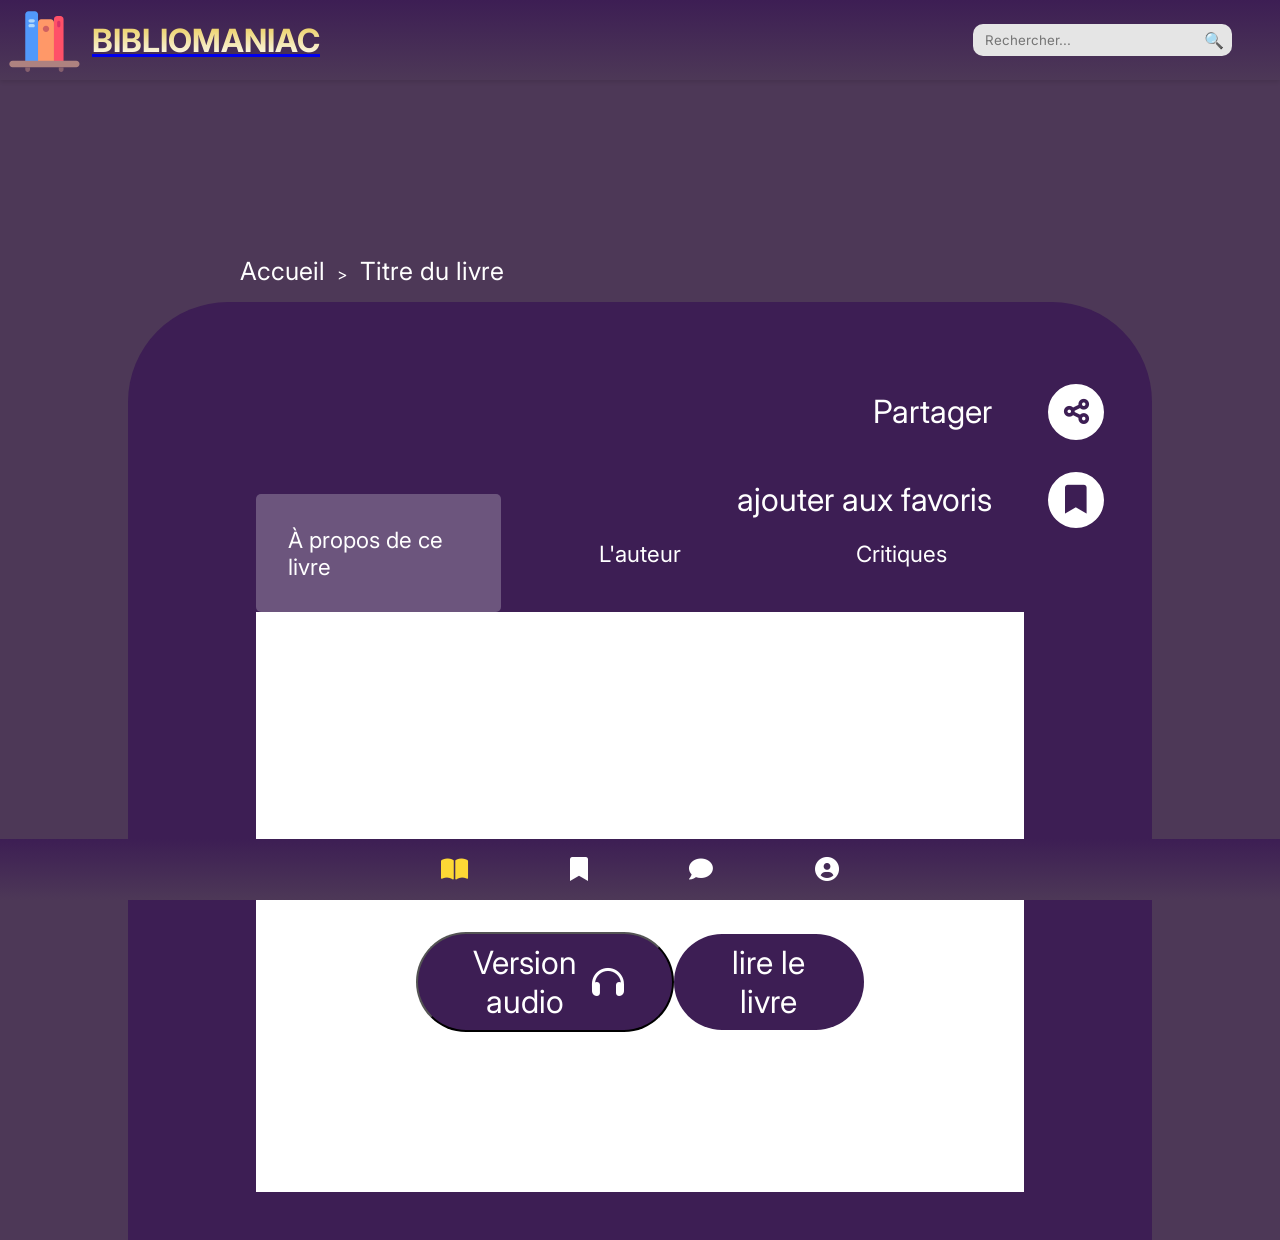
<file: bookDetails.html>
<!DOCTYPE html>
<html lang="fr">
  <head>
    <meta charset="UTF-8" />
    <meta name="viewport" content="width=device-width, initial-scale=1.0" />
    <title>BIBLIOMANIAC</title>
    <link
      href="https://fonts.googleapis.com/css2?family=Inter:wght@400;600;700&display=swap"
      rel="stylesheet"
    />
    <link
      href="https://cdnjs.cloudflare.com/ajax/libs/font-awesome/6.0.0-beta3/css/all.min.css"
      rel="stylesheet"
    />
    <link rel="preconnect" href="https://fonts.googleapis.com" />
    <link rel="preconnect" href="https://fonts.gstatic.com" crossorigin />
    <link
      href="https://fonts.googleapis.com/css2?family=Inter:ital,Aopsz,wght@0,14..32,100..900;1,14..32,100..900&display=swap"
      rel="stylesheet"
    />
    <link rel="stylesheet" href="bookDetailsStyle.css" />
    <link rel="stylesheet" href="style.css" />
  </head>
  <body>
    <header>
      <a href="index.html">
        <div class="animated-icon">
          <svg
            class="book-shelf"
            xmlns="http://www.w3.org/2000/svg"
            preserveAspectRatio="xMidYMid"
            viewBox="0 0 84 94"
            height="60"
            width="60"
          >
            <path
              fill="none"
              d="M37.612 92.805L4.487 73.71c-2.75-1.587-4.45-4.52-4.45-7.687L.008 27.877c-.003-3.154 1.676-6.063 4.405-7.634L37.558 1.167c2.73-1.57 6.096-1.566 8.835.013l33.124 19.096c2.75 1.586 4.45 4.518 4.45 7.686l.028 38.146c.002 3.154-1.677 6.063-4.406 7.634L46.445 92.818c-2.73 1.57-6.096 1.566-8.834-.013z"
            />
            <g
              class="book-shelf__book book-shelf__book--one"
              fill-rule="evenodd"
            >
              <path
                fill="#5199fc"
                d="M31 29h4c1.105 0 2 .895 2 2v29c0 1.105-.895 2-2 2h-4c-1.105 0-2-.895-2-2V31c0-1.105.895-2 2-2z"
              />
              <path
                fill="#afd7fb"
                d="M34 36h-2c-.552 0-1-.448-1-1s.448-1 1-1h2c.552 0 1 .448 1 1s-.448 1-1 1zm-2 1h2c.552 0 1 .448 1 1s-.448 1-1 1h-2c-.552 0-1-.448-1-1s.448-1 1-1z"
              />
            </g>
            <g
              class="book-shelf__book book-shelf__book--two"
              fill-rule="evenodd"
            >
              <path
                fill="#ff9868"
                d="M39 34h6c1.105 0 2 .895 2 2v24c0 1.105-.895 2-2 2h-6c-1.105 0-2-.895-2-2V36c0-1.105.895-2 2-2z"
              />
              <path
                fill="#d06061"
                d="M42 38c1.105 0 2 .895 2 2s-.895 2-2 2-2-.895-2-2 .895-2 2-2z"
              />
            </g>
            <g
              class="book-shelf__book book-shelf__book--three"
              fill-rule="evenodd"
            >
              <path
                fill="#ff5068"
                d="M49 32h2c1.105 0 2 .86 2 1.92v25.906c0 1.06-.895 1.92-2 1.92h-2c-1.105 0-2-.86-2-1.92V33.92c0-1.06.895-1.92 2-1.92z"
              />
              <path
                fill="#d93368"
                d="M50 35c.552 0 1 .448 1 1v2c0 .552-.448 1-1 1s-1-.448-1-1v-2c0-.552.448-1 1-1z"
              />
            </g>
            <g fill-rule="evenodd">
              <path
                class="book-shelf__shelf"
                fill="#ae8280"
                d="M21 60h40c1.105 0 2 .895 2 2s-.895 2-2 2H21c-1.105 0-2-.895-2-2s.895-2 2-2z"
              />
              <path
                fill="#855f6d"
                d="M51.5 67c-.828 0-1.5-.672-1.5-1.5V64h3v1.5c0 .828-.672 1.5-1.5 1.5zm-21 0c-.828 0-1.5-.672-1.5-1.5V64h3v1.5c0 .828-.672 1.5-1.5 1.5z"
              />
            </g>
          </svg>
        </div>
      </a>
      <a href="index.html" aria-label="Retour à la page d'accueil">
        <h1>BIBLIOMANIAC</h1>
      </a>
      <div class="search-bar">
        <input
          type="text"
          placeholder="Rechercher..."
          aria-label="Champ de recherche"
        />
        <span class="search-icon" aria-hidden="true">🔍</span>
      </div>
    </header>
    <main>
      <div class="header-container">
        <a href="index.html" aria-label="Retour à la page d'accueil">
          <i class="fa-solid fa-backward"></i>
        </a>
        <h1 class="details-title">À propos du livre</h1>
        <a href="#" aria-label="Partager ce livre">
          <span class="iconShare"> Partager </span>
          <i class="fa-solid fa-share-nodes"></i>
        </a>
        <a href="#" aria-label="Ajouter ce livre aux favoris">
          <span class="iconFav"> ajouter aux favoris </span>
          <i class="fa-solid fa-bookmark"></i>
        </a>
      </div>
      <div id="bookDetails-page">
        <div class="filAriane">
          <a href="index.html" aria-label="Accueil">Accueil</a>
          <span> > </span>
          <a href="#" aria-label="Titre du livre">Titre du livre</a>
        </div>
        <div id="bookDetailsMain-container">
          <!-- ciblage bookDetails-container en tant que conteneur principal pour fetchDatas.js (const bookDetailsContainer) update : j'ai changé j'ai mis bookDetailsMain-container pour tester-->
          <div id="bookDetails-container">
            <!-- creation des elements par fetchDatas.js pour la modif du dom (innerHTML etc...) img titre autur date stars -->

            <!-- <div id="book-details">
              <h3 class="details-title">Titre du livre</h3>
              <span class="book-info">
                <p class="book-author">Auteur</p>
                <p class="book-date">Date de publication : 1915</p>
              </span>
              <span
                class="solid-stars"
                aria-label="Évaluation du livre : 5 étoiles"
              >
                <i class="fa-solid fa-star"></i>
                <i class="fa-solid fa-star"></i>
                <i class="fa-solid fa-star"></i>
                <i class="fa-solid fa-star"></i>
                <i class="fa-solid fa-star"></i>
              </span>
            </div> -->
          </div>
          <section
            class="nav-about"
            aria-label="Navigation dans les informations sur le livre"
          >
            <a href="#" class="active-page" aria-label="À propos de ce livre"
              >À propos de ce livre</a
            >
            <!-- modif du dom par fetchDatas.js pour le lien vers authorDetails.html (link-author)-->
            <a
              href="authorDetails.html"
              class="nav-link"
              id="link-author"
              aria-label="Informations sur l'auteur"
              >L'auteur</a
            >
            <a href="#" class="nav-link" aria-label="Lire les critiques"
              >Critiques</a
            >
          </section>

          <div class="about-container">
            <!-- ciblage de about-container pour modif du dom pour fetchDatas.js (const aboutContainer) -->
            <section class="about"></section>
            <section class="cta">
              <button
                class="cta-btn-phones"
                aria-label="Écouter la version audio"
              >
                <span class="text-audio">Version audio</span>
                <i class="fa-solid fa-headphones"></i>
              </button>
              <button class="cta-btn-read" aria-label="Lire le livre">
                lire le livre
              </button>
            </section>
          </div>
        </div>
      </div>
    </main>
    <footer>
      <nav>
        <a href="index.html" class="active"
          ><i class="fa-solid fa-book-open"></i
        ></a>
        <a href="mes-livres.html"><i class="fa-solid fa-bookmark"></i></a>
        <a href="msg.html"><i class="fa-solid fa-comment"></i></a>
        <a href="user.html"><i class="fa-solid fa-circle-user"></i></a>
      </nav>
    </footer>
    <script src="fetchDatas.js"></script>
    <!-- <script src="displayDatas.js"></script> -->
  </body>
</html>
</file>
<file: bookDetailsStyle.css>
* {
    margin: 0;
    padding: 0;
    box-sizing: border-box;
    font-family: 'Inter', sans-serif;
}


/*HEADER*/
.header-container {
    display: flex;
    justify-content: space-between;
    align-items: center;
    padding: 1.2rem;
    background-color: #3d1e54;
}

.titre-page h1 {
    background: linear-gradient(to bottom, #e8c84c, #ffffff);

    background-clip: text;
    -webkit-background-clip: text;
    -webkit-text-fill-color: transparent;
    text-decoration: none;

}

.header-container h1 {
    font-size: 1rem;
    color: white;
    width: 100%;
    text-align: center;
}

.header-container a {
    text-decoration: none;

}

.header-container i {
    border: solid white;
    border-radius: 50%;
    width: 2.5rem;
    height: 2.5em;
    margin: 0.3rem;
    background-color: white;
    color: #3d1e54;
    cursor: pointer;
    display: flex;
    justify-content: center;
    align-items: center;
}

.iconShare, .iconFav {
    display: none;
}

.filAriane {
    padding: 0 0 1rem 15rem;
    display: none;
    font-size: 1rem;
    color: white;
    text-align: left;

}

.filAriane a {
    color: white;
    text-decoration: none;
    transition: color 0.3s ease;
    font-size: 25px;
}

.filAriane a:hover {
    color: #f39c12;
}

.filAriane span {
    margin: 0 0.5rem;
    color: white;
}

/*MAIN BOOK*/

#bookDetails-container {
    display: flex;
    flex-direction: column;
    justify-content: center;
    align-items: center;
    justify-content: space-between;
    padding: 1.5rem;
    background-color: #3d1e54;
    color: white;
}

#bookDetails-container img {
    width: 60%;
    object-fit: cover;
    border-radius: 5px;
}

#book-details {
    display: flex;
    flex-direction: column;
    justify-content: center;
    align-items: center;
    gap: 1rem;
    padding: 1.5rem;
    background-color: #3d1e54;
    color: white;
}

.author-details {
    display: flex;
    flex-direction: column;
    justify-content: center;
    align-items: center;
    gap: 1rem;
    padding: 1.5rem;
    background-color: #3d1e54;
    color: white;
}

.author-info {
    display: flex;
    gap: 1rem;
}

#bookDetails-container p {
    text-align: center;
    font-size: 1rem;
}

.solid-stars {
    color: #f7c648;
    font-size: 50px;
}

/*MAIN AUTHOR*/
.authorDetails-container {
    display: flex;
    padding: 1.5rem;
    background-color: #3d1e54;
    color: white;
}

.authorDetails-container img {
    object-fit: cover;
    border-radius: 50%;
    height: 8rem;
    width: 8rem;
}

.author-details {
    text-align: right;
    align-items: right;
}


.author-details {
    display: flex;
    flex-direction: column;
    justify-content: center;
    align-items: center;
    gap: 1rem;
    padding: 1.5rem;
    background-color: #3d1e54;
    color: white;
}

.author-details {
    display: flex;
    flex-direction: column;
    justify-content: center;
    align-items: center;
    gap: 1rem;
    padding: 1.5rem;
    background-color: #3d1e54;
    color: white;
}

#bookDetails-container p {
    text-align: center;

}

.solid-stars i {
    color: #f7c648;
}

/*ABOUT*/
.about h2 {
    font-size: 2rem;
    color: #3d1e54;

}


.about p {
    font-size: 1rem;

}

/*NAV-ABOUT*/

.nav-about {
    display: flex;
    gap: 1rem;
    justify-content: space-between;
    margin: 0;
    background-color: #3d1e54;
}

.nav-about a {
    color: white;
    text-decoration: none;
    border-radius: 5px;
    padding: 0.6rem;
    transition: background-color 0.3s;
}

.nav-about a.active-page {
    text-decoration: none;
}

.active-page {
    background-color: #f2f1f342;
}

/*CTA*/

.about, .about-container {
    padding: 2rem;
}

.cta {
    display: flex;
    justify-content: space-between;
    align-items: center;
    /* padding: 1.5rem 3rem 1.5rem 3rem; */

}

.cta button {
    font-size: 2rem;

}


.cta-btn-phones {
    border-radius: 50%;
    width: 4rem;
    height: 4rem;
    background-color: #3d1e54;
    color: white;
    cursor: pointer;
    display: flex;
    justify-content: center;
    align-items: center;
    gap: 0.5rem;
    padding: 0 1rem;
    overflow: hidden;
}

.cta-btn-phones .text-audio {
    display: none;
    font-size: 1.2rem;
}

.cta-btn-read {
    background-color: #3d1e54;
    color: white;
    height: 4rem;
    padding: 0.5rem 1rem;
    border: none;
    cursor: pointer;
    display: flex;
    justify-content: center;
    align-items: center;
}


/*MEDIA QUERIES DESKTOP*/

@media (min-width: 1024px) {

    main {
        background-color: #4D3857;
    }

    #bookDetailsMain-container, #author-main-container {
        /* background: linear-gradient(#4D3857, #2C1A34); */
        background-color: #3d1e54;
        border-top-left-radius: 100px;
        border-top-right-radius: 100px;
        padding: 3rem;
        margin: 0 8rem;
    }


    #bookDetails-container h3 {
        font-size: 3rem;
        padding: 0 1rem 0 1rem;
        min-width: 14rem;
        max-width: 27rem;
    }

    #bookDetails-container p {
        font-size: 1.5rem;
        text-align: left;
        padding: 0 1rem 0 1rem;
    }

    .solid-stars {
        position: absolute;
        right: 13rem;
    }


    .header-container h1 {
        display: none;
        position: absolute;
        font-size: 5rem;
        padding-top: 10rem;
    }

    .header-container {
        background-color: #4D3857;
        display: grid;
        justify-content: flex-end;
        padding: 0;
    }

    .filAriane {
        display: block;
    }

    .header-container i {
        position: relative;
        font-size: 1.8rem;
        border-radius: 50%;
        width: 3.5rem;
        height: 3.5rem;
        margin: 1rem 3rem 1rem 1rem;
        top: 18rem;
        right: 8rem;
    }

    .iconFav, .iconShare {
        display: block;
        position: absolute;
        right: 10rem;
        font-size: 2rem;
        color: white;
    }

    .iconFav {
        top: 30rem;
        right: 18rem;
    }

    .iconShare {
        top: 24.5rem;
        right: 18rem;
    }

    .header-container .fa-backward {
        display: none;
    }

    .book-details {
        align-items: flex-start;
    }

    .book-info p {
        text-align: left;
    }

    .book-author, .book-date {
        text-align: left;
    }

    #bookDetails-container {
        display: flex;
        flex-direction: row;
        justify-content: start;
        margin: 0 5rem;
    }

    .authorDetails-container {
        display: flex;
        flex-direction: row;
        justify-content: start;
        margin: 0 5rem;
    }

    #bookDetails-container img {

        top: 2rem;
        width: 20rem;
    }

    .solid-stars i {
        font-size: 2rem;
    }

    .about-container {
        margin: 0 5rem 0rem 5rem;
        background-color: #fff;

    }

    .nav-about {
        margin: 5rem 5rem 0 5rem;
        padding-top: 1rem;
        font-size: 1.4rem;

    }

    .nav-about a {
        padding: 2rem;
        width: 30rem;
        display: flex;
        justify-content: center;
        align-items: center;
    }

    .author-infos p {
        font-size: 2rem;
    }


    #book-details h3 {
        font-size: 3rem;
    }

    .book-info p {
        font-size: 2rem;
    }

    .about, .about-container {
        padding: 5rem;
        font-size: 1rem;
    }



    .cta {
        padding: 5rem;
        justify-content: space-around;

    }

    .cta button {

        padding: 3rem;
    }

    .book-info p, h3 {
        font-size: 2rem;
    }

    .about {
        padding: 5rem;
        font-size: 1.8rem;
    }

    .cta {
        padding: 5rem;
        justify-content: space-around;

    }

    .cta button {

        padding: 3rem;
    }


    .cta-btn-phones {
        width: auto;
        border-radius: 5rem;
        padding: 0.5rem 1rem;
    }

    .cta-btn-phones .text-audio {
        display: inline-block;
        font-size: 2rem;
    }

    .cta-btn-read {
        background-color: #3d1e54;
        color: white;
        height: 4rem;
        padding: 0.5rem 1rem;
        border: none;
        width: auto;
        border-radius: 5rem;
        cursor: pointer;
    }



}
</file>
<file: style.css>
* {
    margin: 0;
    padding: 0;
    box-sizing: border-box;
}

body {
    font-family: 'Inter', sans-serif;
    background-color: #f5f5f5;
    margin-top: 5rem;
    padding: 0;
    overflow-x: hidden;
    /* Prevent horizontal scrolling */
}

header {
    display: flex;
    justify-content: space-between;
    align-items: center;
    padding: 0.5rem 1rem;
    /* Decrease padding to reduce navbar height */
    background: linear-gradient(to top, #4D3857, #3d1e54);
    /* Dark violet gradient */
    box-shadow: 0 2px 4px rgba(0, 0, 0, 0.1);
    position: fixed;
    top: 0;
    left: 0;
    right: 0;
    width: 100%;
    z-index: 1000;
    height: 5rem;
    /* Garde la hauteur de la navbar inchangée */
}


header h1 {
    font-size: 2rem;
    flex-grow: 1;

    background: linear-gradient(to bottom, #e8c84c, #ffffff);

    background-clip: text;
    -webkit-background-clip: text;
    -webkit-text-fill-color: transparent;
    text-decoration: none;

}

.search-bar {
    margin-right: 2rem;
    display: flex;
    align-items: center;
    background-color: #e5e5e5;
    padding: 0.25rem 0.5rem;
    /* Decrease padding to reduce searchbar height */
    border-radius: 0.625rem;
    margin-left: auto;
    /* Align to the right */
}

.search-bar input {
    border: none;
    background: none;
    padding: 0.25rem;
    /* Decrease padding to reduce navbar height */
}

.carousel {
    display: flex;
    overflow-x: auto;
    scroll-snap-type: x mandatory;
    -webkit-overflow-scrolling: touch;
    padding: 2rem;
    gap: 1rem;
    align-items: center;
}

.popular h2 {
    padding-top: 5rem;
    font-size: 3rem;
    color: white;

}

.popular a {
    text-decoration: none;
}

.book-rating {
    color: #fdd835;
}

.carousel .activity-card,
.carousel .book-card,
.carousel .categ-card {
    flex: 0 0 auto;
    scroll-snap-align: start;
    width: 200px;
    background-color: #fff;
    padding: 1rem;
    border-radius: 0.625rem;
    box-shadow: 0 0.125rem 0.3125rem rgba(0, 0, 0, 0.1);
    text-align: center;
    transition: transform 0.3s ease, box-shadow 0.3s ease;
}

.carousel .activity-card img,
.carousel .book-card img,
.carousel .categ-card img {
    width: 100%;
    height: auto;
    border-radius: 0.625rem;
}

.carousel .activity-card:hover,
.carousel .book-card:hover,
.carousel .categ-card:hover {
    transform: scale(1.1);
    /* Enlarge the card on hover */
    box-shadow: 0 0.25rem 0.625rem rgba(0, 0, 0, 0.2);
    /* Add a larger shadow on hover */
}

.popular {
    background-color: #3d1e54;
    border-radius: 5rem;
    text-align: center;
    margin: 0 3rem;
    padding-bottom: 3rem;
}

/* Navigation */
/* Navigation */
footer {
    width: 100%;
    /* Ensure the footer spans the full width */
    position: fixed;
    bottom: 0;
    background: linear-gradient(to top, #4D3857, #3d1e54);
    /* Dark violet gradient */
    padding: 1rem 0;
    display: flex;
    justify-content: center;
    /* Center the navbar */
}

footer nav {
    display: flex;
    justify-content: space-around;
    width: 100%;
    max-width: 500px;
    /* Adjust as needed */
}

footer nav a {
    font-size: 1.5rem;
    color: white;
    text-decoration: none;
    transition: color 0.3s ease;
}

footer nav a.active {
    color: #fdd835;
}

footer nav a:hover {
    color: #fdd835;
}

.recent-activities {
    padding: 1rem;
    width: 100%;
    /* Make it responsive to the width of the screen */
    box-sizing: border-box;
    text-align: center;
}

.recent-activities h1 {
    padding-top: 5rem;
    font-size: 3rem;
    text-align: center;
}

.categories {
    text-align: center;
    padding: 1rem 0;
    margin-bottom: 5rem;
    /* Ensure consistent padding, remove left and right padding */
    width: 100%;
    /* Make it responsive to the width of the screen */
    box-sizing: border-box;
    display: flex;
    overflow-x: auto;
    scroll-snap-type: x mandatory;
    -webkit-overflow-scrolling: touch;
    gap: 1rem;
    /* Add gap between cards */
    margin-left: 0;
    /* Ensure the carousel starts from the left edge */
}

.categories .categ-card {
    flex: 0 0 auto;
    scroll-snap-align: start;
    width: 25rem;
    height: 15rem;
    background-color: #fff;
    padding: 0.9375rem;
    border-radius: 6.25rem 6.25rem 3.125rem 3.125rem;
    /* Plus arrondi sur le haut */
    box-shadow: 0 0.5rem 1rem rgba(0, 0, 0, 0.2);
    text-align: center;
    transition: transform 0.2s ease, box-shadow 0.3s ease;
    display: flex;
    flex-direction: column;
    justify-content: center;
    align-items: center;
    position: relative;
    overflow: hidden;
    /* Pour éviter que le contenu dépasse */
}


.categories .categ-card img {
    width: 100%;
    height: 100%;
    object-fit: cover;
    border-radius: 6.25rem 6.25rem 3.125rem 3.125rem;
    /* Plus arrondi sur le haut */
    flex-grow: 1;
}

.categories .categ-card:hover {
    transform: scale(1.1);
    /* Enlarge the card on hover */
    box-shadow: 0 0.25rem 0.625rem rgba(0, 0, 0, 0.2);
    /* Add a larger shadow on hover */
}

.categories-carousel h2 {
    padding-top: 5rem;
    font-size: 3rem;
    text-align: center;
}

/* Title */
.categ-title {
    position: absolute;
    top: 50%;
    left: 50%;
    transform: translate(-50%, -50%);
    color: #000000;
    font-size: 1.5rem;
    /* Adjust as needed */
    font-weight: bold;
    font-family: 'Merriweather', serif;
    text-transform: uppercase;
    text-align: center;
    background: rgba(255, 255, 255, 0.734);
    /* Semi-transparent background */
    padding: 0.5rem 1rem;
    border-radius: 0.625rem;
    /* 10px */
}

@media (max-width: 1024px) {
    .categories .categ-card {
        width: 250px;
        /* Adjust width for smaller screens */
        height: 150px;
        /* Adjust height for smaller screens */
    }
}

@media (max-width: 768px) {
    header {
        flex-direction: column;
    }

    header h1 {
        font-size: 1.5rem;
    }

    .carousel {
        flex-direction: row;
    }

    .book-card {
        width: 100%;
        margin-bottom: 1rem;
    }

    .categories .categ-card {
        width: 150px;
        /* Adjust width for smaller screens */
    }
}

.title-link {
    text-decoration: none;
    /* Remove underline */
    position: absolute;
    left: 50%;
    transform: translateX(-50%);
}

.title-link h1 {
    margin: 0;
    font-size: 2rem;
    background: linear-gradient(to bottom, #e8c84c, #ffffff);
    /* Golden to white gradient */
    background-clip: text;
    -webkit-background-clip: text;
    -webkit-text-fill-color: transparent;
    text-decoration: none;
    /* Prevent underline */
}

.user-button {
    background: none;
    border: none;
    color: white;
    font-size: 3rem;
    cursor: pointer;
    padding-right: 4rem;
}

.animated-icon {
    display: flex;
    align-items: center;
    overflow: visible;
    padding-right: 1rem;
    /* Permet de dépasser si nécessaire */
}

@keyframes book-bounce {
    0% {
        transform: translateY(0);
    }

    40% {
        transform: translateY(-10px);
    }

    80% {
        transform: translateY(0);
    }

    100% {
        transform: translateY(0);
    }
}

@keyframes shelf-lift {
    0% {
        transform: translateY(0) rotate(0);
    }

    20% {
        transform: translateY(-4px) rotate(10deg);
    }

    40% {
        transform: translateY(-4px) rotate(0);
    }

    40% {
        transform: translateY(-4px) rotate(-10deg);
    }

    80% {
        transform: translateY(0);
    }

    100% {
        transform: translateY(0);
    }
}

.book-shelf {
    cursor: pointer;
    transform: scale(2.5);
    /* Double la taille de l'icône */
    transform-origin: center;
    /* Assure que l'agrandissement se fait depuis le centre */
}

.book-shelf:hover {
    cursor: pointer;
    transform: scale(3);
    /* Double la taille de l'icône */
    transform-origin: center;
    /* Assure que l'agrandissement se fait depuis le centre */
}

.book-shelf:hover .book-shelf__book {
    animation: book-bounce 0.4s ease;
    animation-iteration-count: 1;
}

.book-shelf:hover .book-shelf__book--two {
    animation-delay: 0.04s;
}

.book-shelf:hover .book-shelf__book--three {
    animation-delay: 0.08s;
}

.book-shelf:hover .book-shelf__shelf {
    animation: shelf-lift 0.4s ease;
    animation-iteration-count: 1;
    transform-origin: 50% 50%;
}

@keyframes move-right-fade-out {
    0% {
        transform: translateX(0);
        opacity: 1;
    }

    100% {
        transform: translateX(40px);
        opacity: 0;
    }
}

.book-shelf.clicked {
    animation: move-right-fade-out 0.5s forwards;
}

.no-scroll {
    overflow: hidden;
}
</file>
